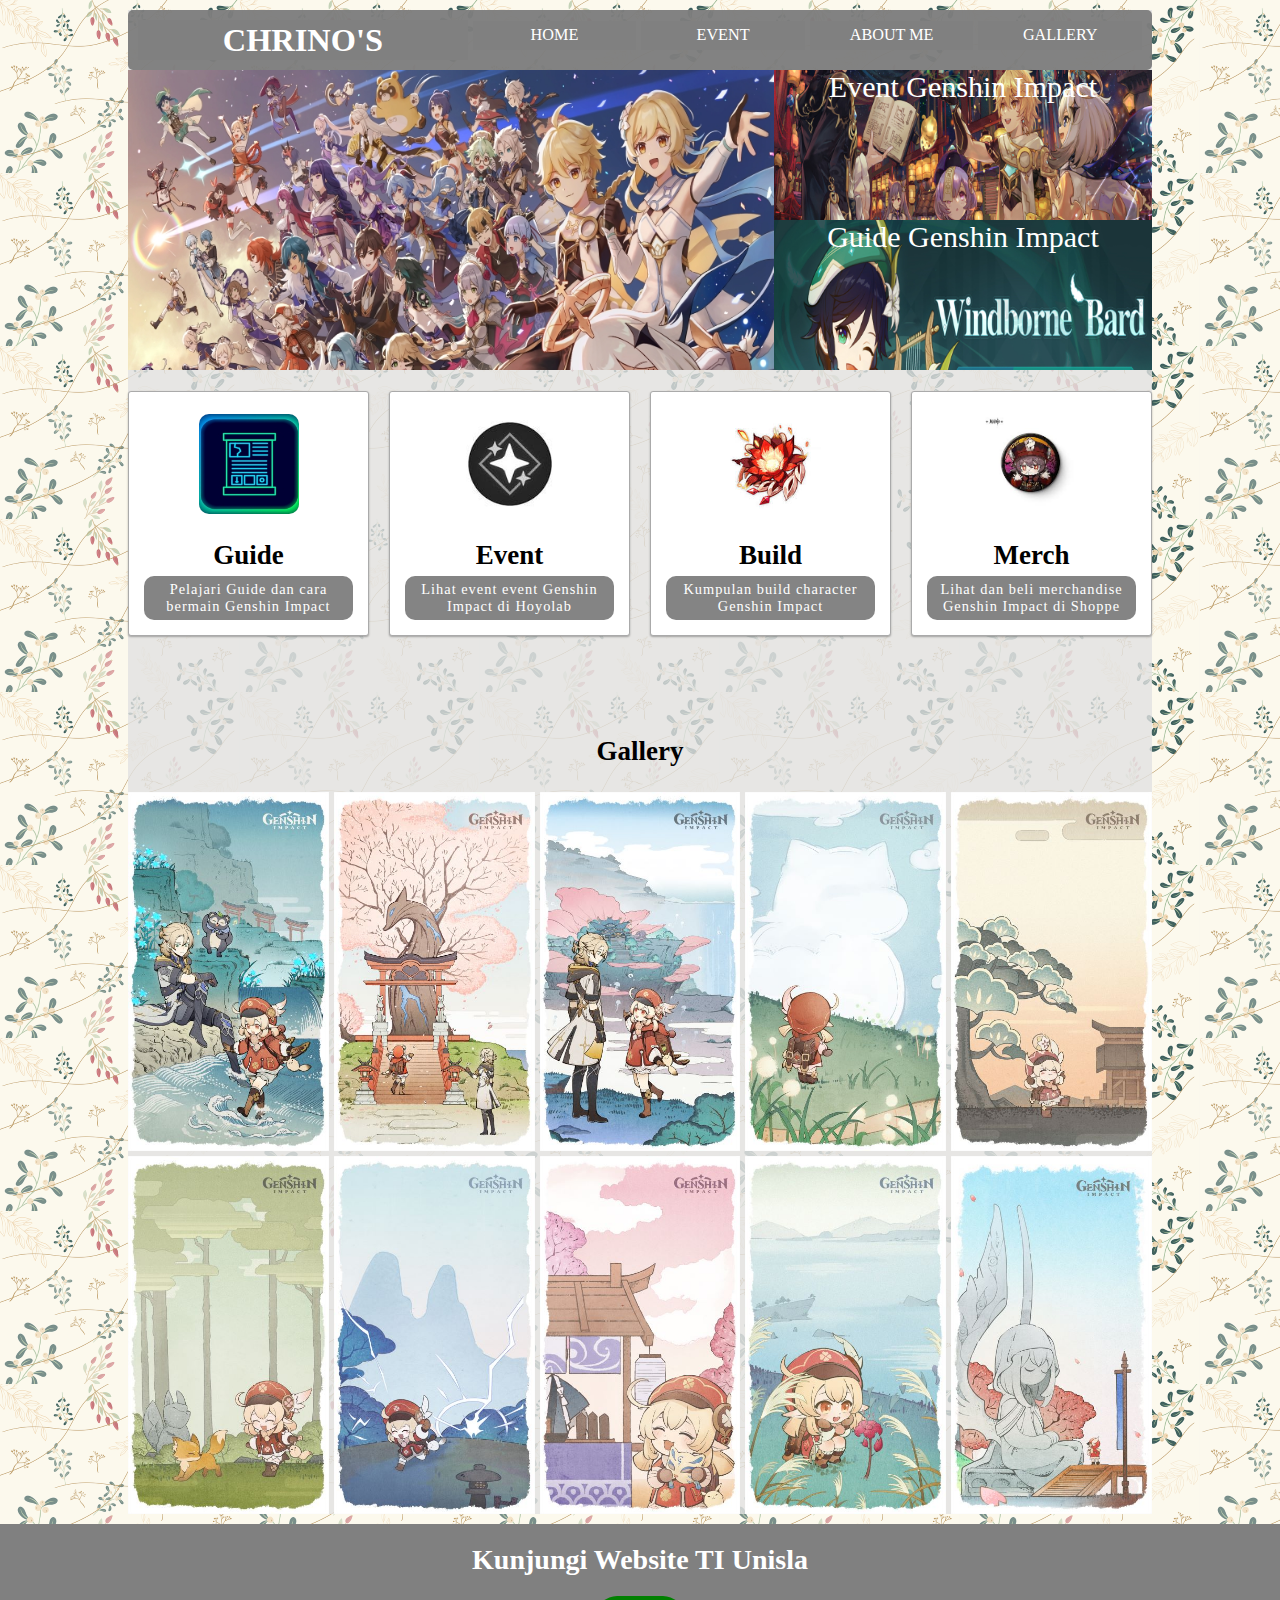
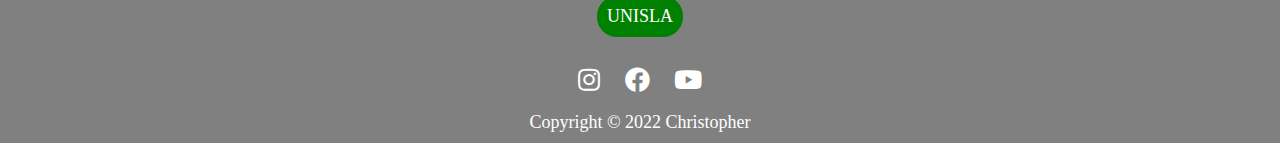
<file: index.html>
<!DOCTYPE html>
<html>

<head>

	<title>Genshin Web</title>
	<link rel="preconnect" href="https://fonts.googleapis.com">
	<link rel="preconnect" href="https://fonts.gstatic.com" crossorigin>
	<link href="https://fonts.googleapis.com/css2?family=Josefin+Sans:wght@200;400&display=swap" rel="stylesheet">
	<link rel="stylesheet" type="text/css" href="style/style.css">
	<link rel="stylesheet" href="style/footer.css">
	<link rel="stylesheet" href="https://cdnjs.cloudflare.com/ajax/libs/font-awesome/5.15.1/css/all.min.css" />
</head>

<body>

	<div class="container">
		<header class="header">
			<div class="hero">
				<a href="index.html">
					<h2 class="heading">Genshin Impact Information</h2>
				</a>
				<p class="sub-heading">ChrinoS</p>
			</div>
			<div class="features feature-1">
				<a href="https://www.hoyolab.com/home/events">
				<p class="item">Event Genshin Impact</p>
			</a>
			</div>
			<div class="features feature-2">
				<a href="html/guide.html">
				<p class="item">Guide Genshin Impact</p>
			</a>
			</div>
		</header>

		<nav class="menu">
			<div class="menu-toggle">
				<input type="checkbox">
				<span></span>
				<span></span>
				<span></span>

			</div>
			<div class="brand">
				<a href="index.html">
					<h1>Chrino'S</h1>
				</a>
			</div>
			<ul class="menu-list">
				<li><a href="index.html">Home</a></li>
				<li><a href="https://www.hoyolab.com/home/events" target="_blank">Event</a></li>
				<li><a href="html/myprofile.html" target="_blank">About Me</a></li>
				<li><a href="#gallery">Gallery</a></li>
			</ul>
		</nav>
		<br>

		<section class="services">

			<div class="service">
				<div class="icon">
					<a href="html/guide.html"><img src="img/guide.jpg" alt=""></a>
				</div>
				<a href="html/guide.html" target="_blank">
					<h3>Guide</h3>
				</a>
				<p>Pelajari Guide dan cara bermain Genshin Impact </p>
			</div>
			<div class="service">
				<div class="icon">
					<a href="https://www.hoyolab.com/home/events"><img src="img/icon2.jpg"></a>
				</div>
				<a href="https://www.hoyolab.com/home/events" target="_blank">
					<h3>Event</h3>
				</a>
				<p>Lihat event event Genshin Impact di Hoyolab</p>
			</div>
			<div class="service">
				<div class="icon"><a href="html/build.html"><img src="img/icon1.jpg"></a></div>
				<a href="html/build.html" target="_blank">
					<h3>Build</h3>
				</a>
				<p>Kumpulan build character Genshin Impact</p>
			</div>
			<div class="service">
				<div class="icon"><a href="https://shopee.co.id/search?keyword=merchandise%20genshin%20impact"><img src="img/merch.jpg"></a></div>
				<a href="https://shopee.co.id/search?keyword=merchandise%20genshin%20impact" target="_blank">
					<h3>Merch</h3>
				</a>
				<p>Lihat dan beli merchandise Genshin Impact di Shoppe </p>
			</div>
		</section>
		<section id="gallery" class="gallery">

			<h2>Gallery</h2>

			<img class="img-gallery" src="img/klee1.jpg">
			<img class="img-gallery" src="img/klee2.jpg">
			<img class="img-gallery" src="img/klee3.jpg">
			<img class="img-gallery" src="img/klee4.jpg">
			<img class="img-gallery" src="img/klee5.jpg">
			<img class="img-gallery" src="img/klee6.jpg">
			<img class="img-gallery" src="img/klee7.jpg">
			<img class="img-gallery" src="img/klee8.jpg">
			<img class="img-gallery" src="img/klee9.jpg">
			<img class="img-gallery" src="img/klee10.jpg">
		</section>
	</div>

	<footer>
        <p class="text">Kunjungi Website TI Unisla</p>
        <a href="https://ti.unisla.ac.id/" target="_blank" class="unisla">UNISLA</a>
        </ul> 
        <div class="social-media">
            <a href="https://www.instagram.com/christpr31" target="_blank"><i class="fab fa-instagram"></i></a>
            <a href="https://www.facebook.com/gambreng.gambreng.33449" target="_blank"><i class="fab fa-facebook"></i></a>
            <a href="https://www.youtube.com/channel/UC0AaItUbMePMJLhEU_LlMOA" target="_blank"><i class="fab fa-youtube"></i></a>
        </div>
        <p class="copyrights"> Copyright © 2022 Christopher</p>
    </footer>





	<script type="text/javascript">
		const menuToggle = document.querySelector('.menu-toggle input');
		const nav = document.querySelector('nav ul');

		menuToggle.addEventListener('click', function () {
			nav.classList.toggle('slide');
		});
	</script>

</body>

</html>
</file>
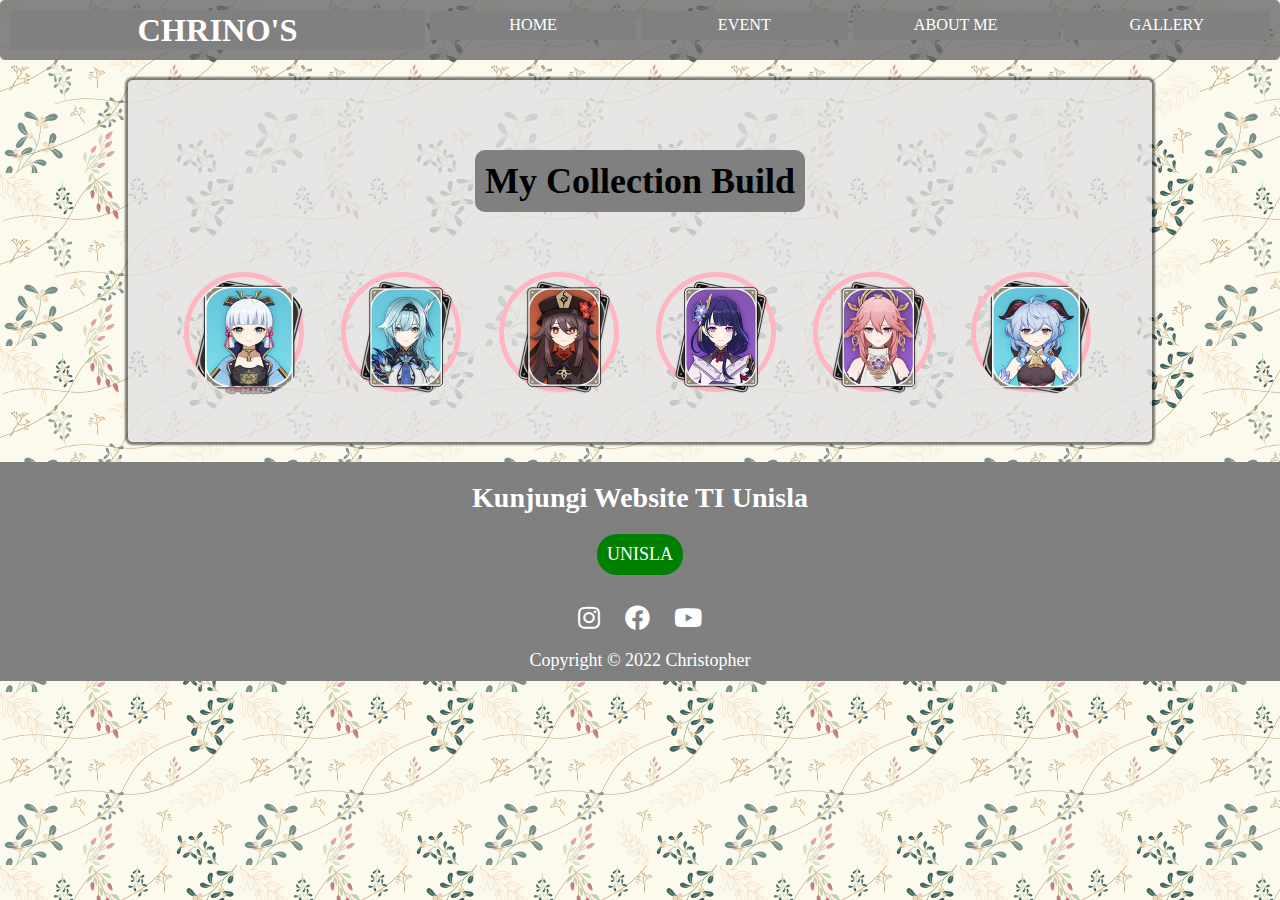
<file: html/build.html>
<!DOCTYPE html>
<html lang="en">

<head>
    <meta charset="UTF-8">
    <meta http-equiv="X-UA-Compatible" content="IE=edge">
    <meta name="viewport" content="width=device-width, initial-scale=1.0">
    <link rel="stylesheet" href="../style/style.css">
    <link rel="stylesheet" href="../style/build.css">
    <link rel="stylesheet" href="../style/footer.css">
    <link rel="stylesheet" href="https://cdnjs.cloudflare.com/ajax/libs/font-awesome/5.15.1/css/all.min.css" />
    <title>My Build</title>
</head>

<body>
        <!-- navbar -->
        <nav class="menu">
            <div class="menu-toggle">
                <input type="checkbox">
                <span></span>
                <span></span>
                <span></span>

            </div>
            <div class="brand">
                <a href="../index.html">
                    <h1>Chrino'S</h1>
                </a>
            </div>
            <ul class="menu-list">
                <li><a href="../index.html">Home</a></li>
                <li><a href="https://www.hoyolab.com/home/events" target="_blank">Event</a></li>
                <li><a href="html/myprofile.html" target="_blank">About Me</a></li>
                <li><a href="../index.html #gallery">Gallery</a></li>
            </ul>
        </nav>
        <!-- content -->
        <div class="container-build">
            <div class="judul-content-build">
                <h1>My Collection Build</h1>
            </div>

        <!-- card build -->
        <ul class="gallery">
            <li>
                <a href="#gambar-1">
                    <img src="../img/thumb/ayakathumb.png" alt="ayaka">
                <span>Ayaka</span>
    
                </a>
                
                <div class="overlay" id="gambar-1">
                    <a href="#" class="close"> X close </a>
    
                    <a href="#gambar-4" class="prev">prev</a>
    
                    <img src="../img/full/ayaka.png" alt="ayaka">
    
                    <a href="#gambar-2" class="next">next</a>
    
                </div>
            </li>
    
            <li>
                <a href="#gambar-2"><img src="../img/thumb/Eula.png" alt="eula">
                <span>Eula</span></a>
    
                    <div class="overlay" id="gambar-2">
                    <a href="#" class="close"> X close </a>
                    <a href="#gambar-1" class="prev">prev</a>
                    <img src="../img/full/eula.png" alt="eula">
                    <a href="#gambar-3" class="next">next</a>
                </div>
            </li>
            <li>
                <a href="#gambar-3"><img src="../img/thumb/hutao-thumb.png" alt="hutao">
                <span>Hu Tao</span></a>
                    <div class="overlay" id="gambar-3">
                    <a href="#" class="close"> X close </a>
                    <a href="#gambar-2" class="prev">prev</a>
                    <img src="../img/full/hutao.png" alt="ganyu">
                    <a href="#gambar-4" class="next">next</a>
                </div>
            </li>
            <li>
                <a href="#gambar-4"><img src="../img/thumb/raiden-card.png" alt="raiden">
                <span>Raiden</span></a>
                    <div class="overlay" id="gambar-4">
                    <a href="#" class="close"> X close </a>
                    <a href="#gambar-3" class="prev">prev</a>
                    <img src="../img/full/shogun.png" alt="raiden">
                    <a href="#gambar-5" class="next">next</a>
                </div>
            </li>
            <li>
                <a href="#gambar-5"><img src="../img/thumb/yae-thumb.png" alt="yae">
                <span>Yae</span></a>
                    <div class="overlay" id="gambar-5">
                    <a href="#" class="close"> X close </a>
                    <a href="#gambar-4" class="prev">prev</a>
                    <img src="../img/full/yae.png" alt="raiden">
                    <a href="#gambar-6" class="next">next</a>
                </div>
            </li>
            <li>
                <a href="#gambar-6"><img src="../img/thumb/ganyuthumb.png" alt="ganyu">
                <span>Ganyu</span></a>
                    <div class="overlay" id="gambar-6">
                    <a href="#" class="close"> X close </a>
                    <a href="#gambar-5" class="prev">prev</a>
                    <img src="../img/full/ganyu.png" alt="raiden">
                    <a href="#gambar-1" class="next">next</a>
                </div>
            </li>
            
    <div class="clear"></div>
        </ul>
    </div>

    <footer>
        <p class="text">Kunjungi Website TI Unisla</p>
        <a href="https://ti.unisla.ac.id/" target="_blank" class="unisla">UNISLA</a>
        </ul> 
        <div class="social-media">
            <a href="https://www.instagram.com/christpr31" target="_blank"><i class="fab fa-instagram"></i></a>
            <a href="https://www.facebook.com/gambreng.gambreng.33449" target="_blank"><i class="fab fa-facebook"></i></a>
            <a href="https://www.youtube.com/channel/UC0AaItUbMePMJLhEU_LlMOA" target="_blank"><i class="fab fa-youtube"></i></a>
        </div>
        <p class="copyrights"> Copyright © 2022 Christopher</p>
    </footer>
    <script type="text/javascript">
		const menuToggle = document.querySelector('.menu-toggle input');
		const nav = document.querySelector('nav ul');

		menuToggle.addEventListener('click', function () {
			nav.classList.toggle('slide');
		});
	</script>   
</body>

</html>
</file>
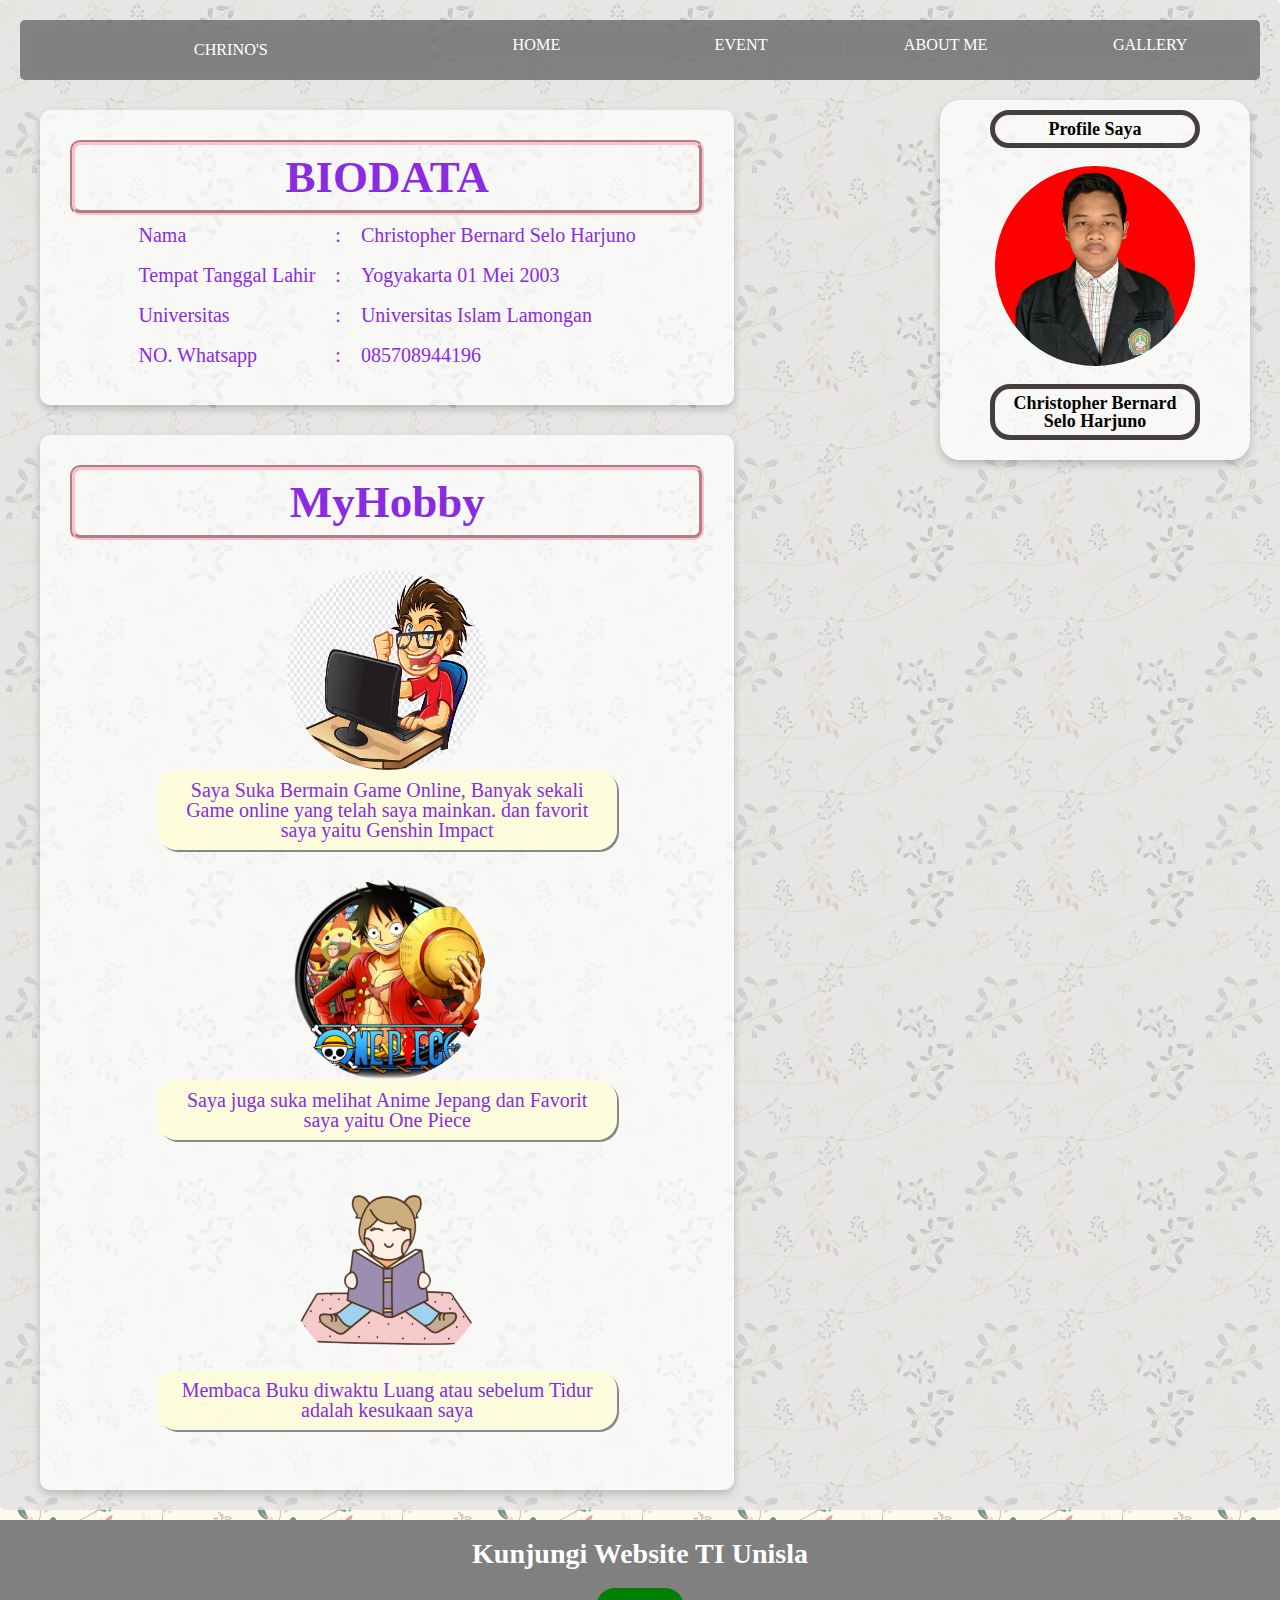
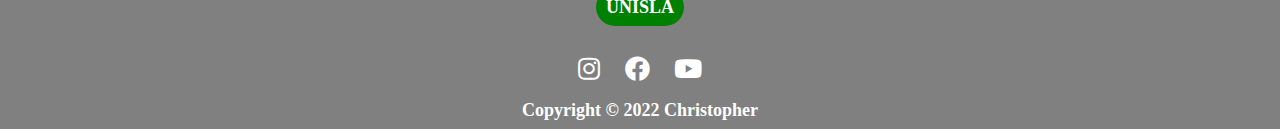
<file: html/myprofile.html>
<!DOCTYPE html>
<html lang="en">

<head>
    <meta charset="UTF-8">
    <meta http-equiv="X-UA-Compatible" content="IE=edge">
    <meta name="viewport" content="width=device-width, initial-scale=1.0">
    <title>MyProfile</title>
    <link rel="stylesheet" href="../style/myprofile.css">
    <link rel="stylesheet" href="../style/style.css">
    <link rel="stylesheet" href="../style/footer.css">
    <link rel="stylesheet" href="https://cdnjs.cloudflare.com/ajax/libs/font-awesome/5.15.1/css/all.min.css" />
</head>

<body>
    <div class="warp">
    <!-- header and navbar -->
    <nav class="menu">
        <div class="menu-toggle">
                <input type="checkbox">
            <span></span>
            <span></span>
            <span></span>
    
        </div>
        <div class="brand">
            <a href="../index.html"><h1>Chrino'S</h1></a>
        </div>
        <ul class="menu-list">
            <li><a href="../index.html">Home</a></li>
            <li><a href="https://www.hoyolab.com/home/events" target="_blank">Event</a></li>
            <li><a href="html/myprofile.html" target="_blank">About Me</a></li>
            <li><a href="../index.html #gallery">Gallery</a></li>
        </ul>
    </nav>

        <!-- konten -->
    <main>
        <div id="cont" class="content">
            <aside class="card" id="profile">
                <span class="profile-content">
                    <h2>Profile Saya</h2>
                </span>
                <br>
                <img src="../img/Foto Chrino.jpg" alt=""><br>
                <span class="profile-content">
                    <h2>Christopher Bernard Selo Harjuno</h2>
                </span>
            </aside>
            <article>
                <div id="biodata" class="content-biodata">
                    <h2 class="judul">BIODATA</h2>
                    <table class="table-bio">
                        <tr>
                            <td>Nama</td>
                            <td>:</td>
                            <td>Christopher Bernard Selo Harjuno</td>
                        </tr>
                        <tr>
                            <td>Tempat Tanggal Lahir</td>
                            <td>:</td>
                            <td>Yogyakarta 01 Mei 2003</td>
                        </tr>
                        <tr>
                            <td>Universitas</td>
                            <td>:</td>
                            <td>Universitas Islam Lamongan</td>
                        </tr>
                        <tr>
                            <td>NO. Whatsapp</td>
                            <td>:</td>
                            <td>085708944196</td>
                        </tr>
                    </table>
                </div>
                <div id="hobby" class="content-hobby">
                    <h2 class="judul">MyHobby</h2>
                    <div class="list-hobby">
                        <img src="../img/game.png" alt="">
                        <p>Saya Suka Bermain Game Online, Banyak sekali Game online yang telah saya mainkan. dan favorit
                            saya yaitu Genshin Impact</p>
                    </div>
                    <div class="list-hobby">
                        <img src="../img/onepiece.png" alt="">
                        <p>Saya juga suka melihat Anime Jepang dan Favorit saya yaitu One Piece</p>
                    </div>
                    <div class="list-hobby">
                        <img src="../img/book.png" alt="">
                        <p>Membaca Buku diwaktu Luang atau sebelum Tidur adalah kesukaan saya</p>
                    </div>
                </div>
        </div>
        </article>
        <div class="clear"></div>
    </main>
</div>
    <footer>
        <p class="text">Kunjungi Website TI Unisla</p>
        <a href="https://ti.unisla.ac.id/" target="_blank" class="unisla">UNISLA</a>
        </ul> 
        <div class="social-media">
            <a href="https://www.instagram.com/christpr31" target="_blank"><i class="fab fa-instagram"></i></a>
            <a href="https://www.facebook.com/gambreng.gambreng.33449" target="_blank"><i class="fab fa-facebook"></i></a>
            <a href="https://www.youtube.com/channel/UC0AaItUbMePMJLhEU_LlMOA" target="_blank"><i class="fab fa-youtube"></i></a>
        </div>
        <p class="copyrights"> Copyright © 2022 Christopher</p>
    </footer>

<script type="text/javascript">
    const menuToggle = document.querySelector('.menu-toggle input');
    const nav = document.querySelector('nav ul');

    menuToggle.addEventListener('click', function () {
        nav.classList.toggle('slide');
    });
</script>
</body>

</html>
</file>
<file: style/style.css>
* {
	margin: 0;
	padding: 0;
}

.img-gallery {
	width: 100%;
}

body {
	background-image: url(../img/bground2.png);
	font-size: 18px;
	font-family: 'Josefin Sans', Arial, Helvetica, sans-serif;
	/* margin: 50px; */
}

/*container*/
.container {
	display: grid;
	background-color:  rgb(225, 225, 225,0.8);
	margin: 10px 10%;
}

/*header*/

.header {
	display: grid;
	grid-template-areas:
		'hero hero feature-1'
		'hero hero feature-2';
}

.hero {
	grid-area: hero;
	min-height: 300px;
	background-image: url(../img/hero.jpg);
	background-size: cover;
	padding: 50px;
}

.hero a {
	text-decoration: none;
	display: block;
	border-radius: 10px;
	opacity: 0;
}

.sub-heading {
	border-radius: 10px;
}

.hero>* {
	display: none;
}

.features {
	background-color: black;
	color: white;
	display: grid;
	justify-content: center;
}
.features p{
	cursor: pointer;
}
.features a{
	text-decoration: none;
	display: block;
	color: white;
	font-weight: bold;
}

.feature-1 {
	grid-area: feature-1;
	background-image: url(../img/fitur1.jpg);
	background-size: cover;
	background-position: center;
}

.feature-2 {
	grid-area: feature-2;
	background-image: url(../img/fitur2.jpg);
	background-size: cover;
	/*	background-position: center;*/
}

.features .item {
	font-size: 30px;
	font-weight: 200;
}

/*Navogasi*/

.menu {
	order: -1;
	display: grid;
	grid-template-columns: 1fr 2fr;
	align-items: center;
	padding: 10px;
	border-radius: 5px;
	background-color: rgb(105, 105, 105,0.8);
}

.menu .brand {
	font-size: 1em;
	color: #333;
	margin-bottom: 10px;
	background-color: gray;
	margin-right: 5px;
	text-align: center;
	height: 30px;
	line-height: 30px;
}

.menu .brand a {
	display: block;
}


.menu ul {
	display: grid;
	list-style: none;
	grid-template-columns: repeat(auto-fit, minmax(100px, 1fr));
	grid-gap: 5px;

}

.menu-list {
	margin-bottom: 10px;
}

.menu-list li a {
	display: block;
	padding: 5px;
}

.menu a {
	display: block;
	text-decoration: none;
	background-color:gray;
	color: white;
	text-align: center;
	padding: 5px;
	text-transform: uppercase;
	font-size: 0.9em;
}
.menu a:hover{
	color: black;
	background-color: white;
}

/*hamburger menu*/

.menu-toggle {
	display: none;
	flex-direction: column;
	height: 20px;
	justify-content: space-between;
	position: relative;
	z-index: 5;
	background-color: rgb(255, 255, 255,0.5);

}

.menu-toggle input {
	position: absolute;
	width: 50px;
	height: 20px;
	left: -10px;
	opacity: 0;
	cursor: pointer;
	z-index: 2;
}



.menu-toggle span {
	display: block;
	width: 28px;
	height: 3px;
	margin-bottom: 2px;
	background-color: black;
	border-radius: 10px;
	transition: all 0.5s;
}


/*hamburger menu animation*/
.menu-toggle span:nth-child(2) {
	transform-origin: 0 0;

}

.menu-toggle span:nth-child(4) {
	transform-origin: 0 100%;

}

.menu-toggle input:checked~span:nth-child(2) {
	transform: rotate(45deg) translate(-2px, -2px);

}

.menu-toggle input:checked~span:nth-child(4) {
	transform: rotate(-45deg) translate(-1px, 0);

}

.menu-toggle input:checked~span:nth-child(3) {
	transform: scale(0);

}


/*Services */
.services {
	display: grid;
	grid-template-columns: repeat(auto-fit, minmax(200px, 1fr));
	grid-gap: 20px;
}

.service {
	background-color: white;
	padding: 15px;
	text-align: center;
	border: 1px solid #aaa;
	border-radius: 3px;
	box-shadow: 0px 1px 2px rgba(0, 0, 0, 0.3)
}

.service:hover{
	transform: scale(1.2,1.2);
	transition: 1s;
	border-radius: 10px;
	border: 2px solid rgb(26, 25, 25);
}
.icon img {
	width: 100px;
	height: auto;
	border-radius: 10px;
	margin-bottom: -4px;
}

.service .icon {
	font-size: 4em;
}

.service h3 {
	font-size: 1.5em;
}

.service a {
	margin-top: 2px;
	padding: 5px;
	display: block;
	text-decoration: none;
	color: black;
}

.service p {
	font-weight: 200;
	letter-spacing: 1px;
	font-size: 0.8em;
	padding: 5px;
	background-color: rgb(10, 10, 10, 0.5);
	color: white;
	border-radius: 10px;
}


/*Gallery*/

.gallery {
	margin-top: 100px;
	display: grid;
	grid-template-columns: repeat(auto-fit, minmax(200px, 1fr));
	grid-gap: 5px;
}

.gallery h2 {
	grid-column-start: 1;
	grid-column-end: -1;
	text-align: center;
	margin-bottom: 20px;
}

/*.gallery img{
	width: 200px;
	height: 200px;
}*/


/* footer */
.footer {
	margin-top: 20px;
	padding: 10px;
	color: black;
	background-color:gray;
	text-align: center;
	font-weight: bold;
}

/*Responsive break points*/

@media (max-width: 1024px) {
	.menu {
		order: inherit;
		grid-template-columns: 1fr;
	}

	.menu .brand {
		display: none;
	}

	.hero>* {
		display: block;
		background-color: rgb(128, 255, 128, 0.6);
		color: white;
		padding: 5px;
		margin-bottom: 5px;
	}

	.hero {
		display: flex;
		flex-direction: column;
		align-items: start;
		justify-content: center;
	}

}

@media (max-width: 768px) {
	.menu {
		order: -1;
		justify-items: end;
	}

	.menu-toggle {
		display: flex;
	}

	.menu ul {
		display: flex;
		width: 100%;
		position: absolute;
		top: 0;
		right: 0;
		height: 100vh;
		flex-direction: column;
		align-items: center;
		justify-content: space-evenly;
		z-index: 1;
		background-color: #ccffcc;
		transform: translateY(-100%);
		transition: all 1s;
		opacity: 0;
	}
	.hero a{
		opacity: 1;
	}

	.header .features{
		visibility:hidden;
	}
	.menu ul.slide {
		opacity: 1;
		transform: translateY(0);
	}
	.container-build{
		margin: 0 auto;
	}
	.
}

@media (max-width: 600px) {
	body {
		margin: 15px;
	}

	.header {
		grid-template-areas:
			'hero'
			'feature-1'
			'feature-2';
	}
	
}
</file>
<file: style/footer.css>
*{
    box-sizing: border-box;
    margin: 0;
    padding: 0;
}
body {
    font-family: "Montserrat";
}
:root {
    --mycolor: rgb(255,0,140)
}
footer {
    width: 100%;
    /* position: fixed; */
    bottom: 0;
    background:grey;
    display: flex;
    align-items: center;
    flex-direction: column;
    text-align: center;
    color: #fff;
    padding: 10px;
}
.text {
    font-size: 28px;
    font-weight: bold;
    margin: 10px auto;
}
.unisla{
    display: block;
    margin: 10px auto;
    padding: 10px;
    width: fit-content;
    color: white;
    background-color: green;
    text-decoration: none;
    border-radius: 20px;
}
footer input[type='email']{
    width: calc(100vw - 40vw);
    font-size: 25px;
    padding: 10px;
    border-radius: 30px 0 0 30px;
    outline: none;
    border: none;
    color: var(--mycolor);
}
footer input[type='submit']{
    border: none;
    outline: none;
    border-radius: 0 30px 30px 0;
    padding: 10px;
    color: #fff;
    background: var(--mycolor);
    font-size: 25px;
    cursor: pointer;
}
footer input:hover[type='submit'] {background: rgb(219, 3, 154);}
.list-footer {
    margin: 20px auto;
    display: flex;
    list-style-type: none;
}
.list-footer li a {
    text-decoration: none;
    color: #fff;
    font-size: 10px;
    font-weight: bold;
    padding: 10px;
}
.list-footer li a:hover{color: var(--mycolor);}

.social-media {
    margin: 10px auto;
}
.social-media i {
    padding: 10px;
    font-size: 25px;
    color: #fff;
}
.social-media i:hover{
    color: rgb(2,255,171);
}

@media(max-width:810px){
    .text ,  footer input[type='email'] ,
    footer input[type='submit'] {
        font-size: 20px;
    }
    .list-footer li a {
        padding: 15px;
        font-size: 15px;
    }
    .social-media i {
        padding: 10px;
    }
}
@media(max-width:610px){
    .text ,  footer input[type='email'] ,
    footer input[type='submit'] {
        font-size: 14px;
    }
    .list-footer li a {
        padding: 10px;
        font-size: 12px;
    }
    .social-media i {
       font-size: 15px;
    }
}
@media(max-width:470px){
    .text {
        font-size: 12px;
    }
    .list-footer li a {
        padding: 5px;
    }
}
@media(max-width:330px){
    .text {
        font-size: 10px;
    }
}
</file>
<file: style/build.css>
/*style utama*/

body{
	background-color: lightgrey;
}
.judul-content-build {
    margin:30px auto 50px auto;
    text-align: center;
    background-color: gray;
    width: fit-content;
    border-radius: 10px;
    padding:10px;
}
.container-build{
	width: 80%;
	background-color:  rgb(225, 225, 225,0.8);
	margin: 20px auto;
	padding: 40px;
	box-shadow: 0 0 2px 3px rgba(0,0,0,0.5);
	border-radius:5px;
}
.gallery{
	display: flex;
	flex-direction: row;
	justify-content: space-between;
	margin: 0 auto;
	flex-wrap: wrap;
}
.gallery li{
	width: 120px;
	height: 120px;
	border-radius: 50%;
	/*overflow: hidden;*/
	border:5px solid lightpink;
	list-style: none;
	/* float: left; */
	
	margin: 10px auto;
	position: relative;
}
.gallery li, .gallery li a img, .gallery li span{
	border-radius: 50%
}

.gallery li span{
	display: block;
	width: 120px;
	height: 120px;
	background-color: rgba(255,210,210,0.35);
	position: absolute;
	top: 0;
	text-align: center;
	line-height: 120px;
	color: violet;
	text-shadow: 1px 1px 1px white;
	opacity: 0;
	transform: scale(0) rotate(0);
	transition: 0.8s;
}

.gallery li a:hover span{
	opacity: 1;
	transform: scale(1) rotate(360deg);
}


/*overlay*/

.overlay{
	width: 0;
	height: 0;
	overflow: hidden;
	position: fixed;
	top: 0;
	left: 0;
	background-color: rgba(0,0,0,0);
	z-index: 99999;
	transition: 2s; 
	text-align: center;
	padding: 100px 0;
}

.overlay:target{
	width: auto;
	height: auto;
	bottom: 0;
	right: 0;
	background-color: rgba(0,0,0,0.5);

}
.overlay img{
	max-height: 100%;
	box-shadow: 2px 2px 1px 5px rgba(255,210,210,0.5);
	border-radius: 5px;


}

.overlay:target img{
	animation:zoomDanFade 1s ;
}

.overlay .close{
	position: absolute;
	top: 50px;
	left: 50%;
	margin-left: -30px;
	color: white;
	text-decoration: none;
	background-color: black;
	border:1px solid white;
	line-height: 14px;
	padding: 5px;
	opacity: 0;

}
.overlay:target .close{
	animation: slideDownFade 1s .5s forwards;
}

/*navigasi*/

.next, .prev{
	width: 57px;
	height: 90px;
	background-image: url(../img/right-re.png);
	position: absolute;
	text-indent: -9999px;
	top: 45%;
	margin-left: 45px;
	opacity: 0;
}
.prev{
	background-image: url(../img/left-re.png);
	margin-left: -100px;

}

.overlay:target .next{
	animation: fade 2s .5s forwards;
}

.overlay:target .prev{
	animation: fade 2s .5s forwards;
}


/*animasi*/

@keyframes fade{

	0%{
		opacity: 0;
	}
	100%{
		opacity: 1;
	}
}



@keyframes zoomDanFade{
	0%{
		transform: scale(0);
		transform: rotate(0);
		opacity: 0;

	}
	100%{
		transform: scale(1);
		opacity: 1;
		transform: rotateY(360deg);
	}
}

@keyframes slideDownFade{
	0%{
		opacity: 0;
		margin-top: -20px; 
	}
	100%{
		opacity: 1;
		margin-top: 0;
	}

}
/* layar */
@media(max-width:768px){
	
	.container-build .gallery{
		display: flex;
		flex-wrap: wrap;
	margin: 0 auto;
	width: fit-content;
	padding: 10px auto;
	justify-content: space-evenly;
	}


}
</file>
<file: style/myprofile.css>
/* Css Reset */
html, body, div, span, applet, object, iframe,
h1, h2, h3, h4, h5, h6, p, blockquote, pre,
a, abbr, acronym, address, big, cite, code,
del, dfn, em, img, ins, kbd, q, s, samp,
small, strike, strong, sub, sup, tt, var,
b, u, i, center,
dl, dt, dd, ol, ul, li,
fieldset, form, label, legend,
table, caption, tbody, tfoot, thead, tr, th, td,
article, aside, canvas, details, embed, 
figure, figcaption, footer, header, hgroup, 
menu, nav, output, ruby, section, summary,
time, mark, audio, video {
	margin: 0;
	padding: 0;
	border: 0;
	font-size: 100%;
	font: inherit;
	vertical-align: baseline;
}
/* HTML5 display-role reset for older browsers */
article, aside, details, figcaption, figure, 
footer, header, hgroup, menu, nav, section {
	display: block;
}
body {
	line-height: 1;
}
ol, ul {
	list-style: none;
}
blockquote, q {
	quotes: none;
}
blockquote:before, blockquote:after,
q:before, q:after {
	content: '';
	content: none;
}
table {
	border-collapse: collapse;
	border-spacing: 0;
}
* {
    box-sizing: border-box;
}
/* body */
.warp{
    background-color: rgb(225, 225, 225,0.8);
    padding: 20px;
    border-radius: 5px;
}
body{
    background-image:url("../img/bground2.png");
    /* margin: 50px; */
}
/* Header */
.header{
    padding: 20px;
    margin-top: 30px;
    background-color: rgb(0, 255, 255,0.6);
}
.header h1{
    font-size: 2em;
    font-weight: 200;
}
.navbar ul {
display: flex;  
/* margin-top: 10px; */
padding-top:10px ;
padding-left: 20px;
padding-bottom: 10px;
background-color: rgb(0, 255, 255,0.6);
}
.navbar ul li a{
    margin-right:30px;
    font-size: 20px;
    text-decoration: none;
    font-weight: 100;
    color:	rgb(205, 127, 50);
}
 
/* content */

/* profile */
img {
width:200px;
height: 200px;
display: block;
margin-left: auto;
margin-right: auto;
border-radius: 100%;

}
#profile{
    float: right;
    width: 25%;
    padding-left: 20px;
    padding-top: 10px;
    margin-right: 10px;
    border-radius: 20px;
    background-color: rgb(255, 255, 255,0.7);
}
 .card{
    box-shadow: 0 4px 8px 0 rgba(0, 0, 0, 0.2);
    padding: 20px;
    margin-top: 20px;

}
.profile-content{
    text-align: center;
}
.profile-content h2{
    font-weight: bold;
    border: 5px solid rgb(70, 62, 62);
    padding: 5px 15px;
    margin-right:30px;
    margin-left: 30px;
    border-radius: 20px;
}

/* boidata */
.content-biodata{
    box-shadow: 0 4px 8px 0 rgba(0, 0, 0, 0.2);
    padding: 30px;
    margin-top: 30px;
    margin-left: 20px;
    margin-right: 100px;
    float: left;
    border-radius: 10px;
    width: 56%;
    background-color: rgb(255, 255, 255,0.7);
}
.judul{
    text-align: center;
    padding: 10px;
    font-size: 2.5em;
    font-weight: bold;
    border:5px groove pink;
    border-radius: 10px;
    color: blueviolet;
}
.table-bio {
    margin: 0 auto;
    padding: 20px;
}
.table-bio tr td{
    padding: 10px;
    font-size: 20px;
    color: blueviolet;
}
/* hobby */
.content-hobby{
    box-shadow: 0 4px 8px 0 rgba(0, 0, 0, 0.2);
    padding: 30px;
    margin-top: 30px;
    margin-left: 20px;
    margin-right: 100px;
    float: left;
    border-radius: 10px;
    width: 56%;
    background-color: rgb(255, 255, 255,0.7);
}
.list-hobby{
    margin: 30px;
}
.list-hobby p{
    text-align: center;
    margin-top: 20px;
    color: blueviolet;
    font-size: 20px;
    padding: 10px;
    width: 80%;
    margin: 0px auto;
    background-color:rgb(255, 253, 208,0.7) ;
    border-radius:20px ;
    box-shadow: 2px 2px #888888;
}
.clear{
    clear: both;
}
/* footer */
footer {
    margin-top: 10px;
    padding: 10px;
    color: black;
    background-color: #b3ffb3;
    text-align: center;
    font-weight: bold;
}
/* size layar */
@media screen and (max-width: 1000px) {
    #cont,
    #profile,#hobby,#biodata {
        width: 100%;
        padding: 0;
        margin: 20px auto;
    }
}
</file>
